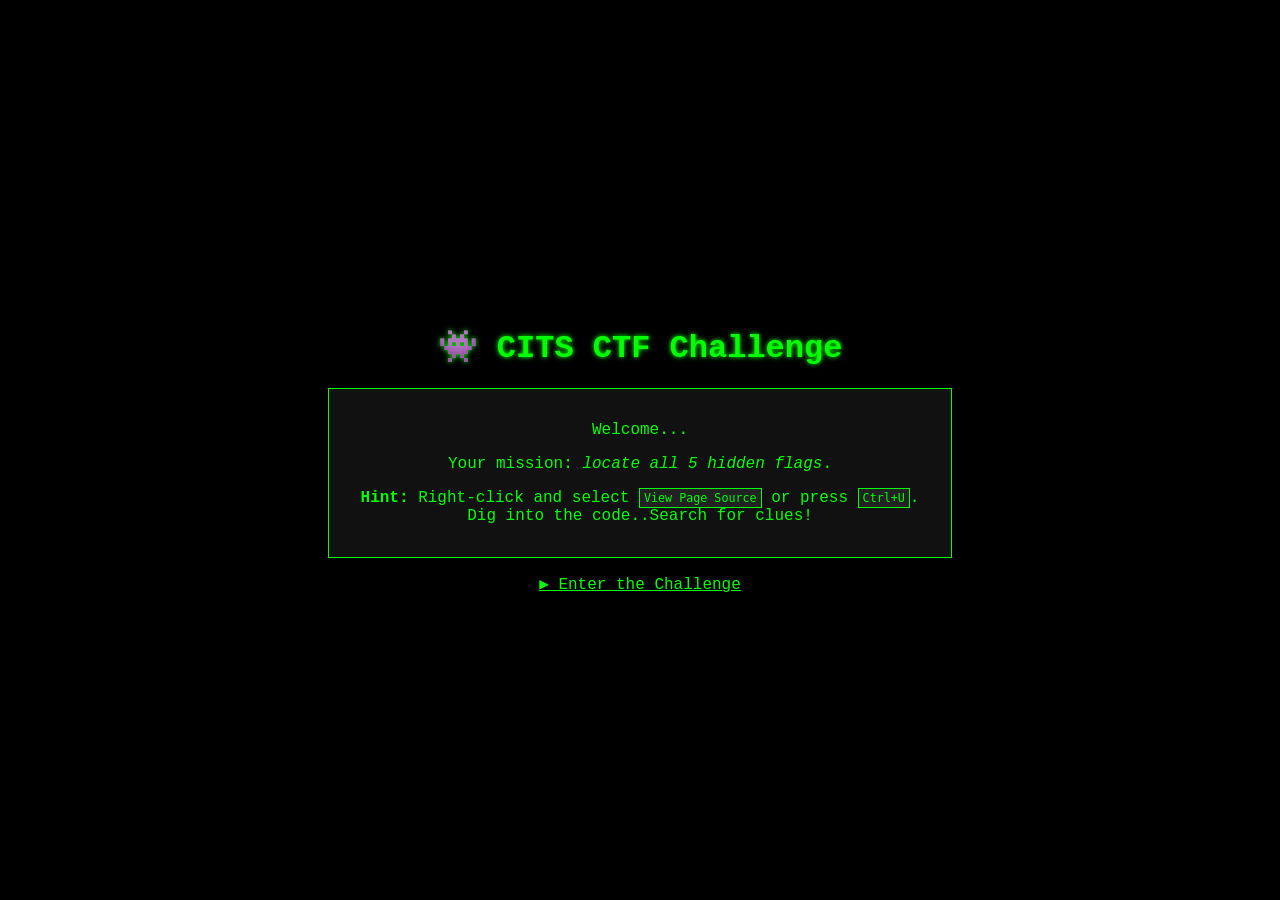
<file: Arduino+RPI-CTF/index.html>
<!DOCTYPE html>
<html lang="en">
<head>
  <meta charset="UTF-8">
  <title> CITS CTF Challenge </title>
  <style>
    body {
      background-color: #000;
      color: #00FF00;
      font-family: 'Courier New', Courier, monospace;
      margin: 0;
      height: 100vh;
      display: flex;
      justify-content: center;
      align-items: center;
      flex-direction: column;
      text-align: center;
    }

    h1 {
      color: #00FF00;
      text-shadow: 0 0 5px #00FF00;
    }

    a {
      color: #00FF00;
      text-decoration: underline;
      margin-top: 1rem;
    }

    a:hover {
      color: #0f0;
      text-shadow: 0 0 10px #0f0;
    }

    .box {
      border: 1px solid #00FF00;
      padding: 1rem 2rem;
      background-color: #111;
      max-width: 600px;
    }

    kbd {
      background-color: #222;
      border: 1px solid #00FF00;
      padding: 2px 4px;
      font-size: 0.9em;
      color: #0f0;
    }
  </style>
</head>
<body>
  <h1>👾 CITS CTF Challenge </h1>
  <div class="box">
    <p>Welcome...</p>
    <p>Your mission: <em>locate all 5 hidden flags</em>.</p>
    <p><strong>Hint:</strong> Right-click and select <kbd>View Page Source</kbd> or press <kbd>Ctrl+U</kbd>.<br>
    Dig into the code..Search for clues!</p>
  </div>

  <a href="challenge1.html">▶ Enter the Challenge</a>

</body>
</html>
</file>
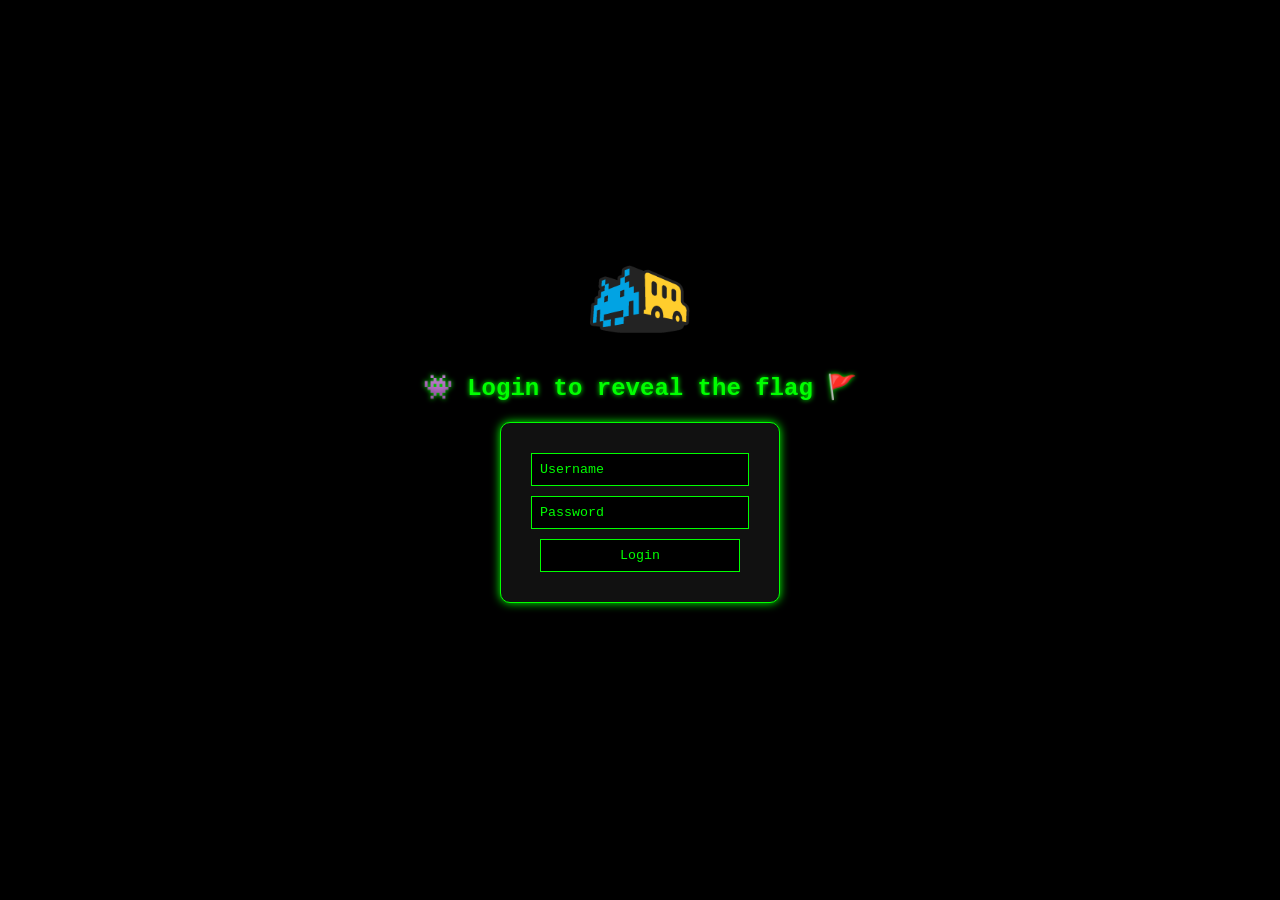
<file: Arduino+RPI-CTF/challenge1.html>
<!DOCTYPE html>
<html lang="en">
<head>
  <meta charset="UTF-8">
  <title>Flag 1 - Challenge</title>
  <style>
    body {
      background-color: #000;
      color: #00FF00;
      font-family: 'Courier New', Courier, monospace;
      margin: 0;
      height: 100vh;
      display: flex;
      justify-content: center;
      align-items: center;
      flex-direction: column;
      text-align: center;
    }

    h2 {
      color: #00FF00;
      text-shadow: 0 0 5px #00FF00;
    }

    img {
      width: 100px;
      margin-bottom: 20px;
    }

    form {
      display: inline-block;
      background-color: #111;
      padding: 20px 30px;
      border-radius: 10px;
      border: 1px solid #00FF00;
      box-shadow: 0 0 10px #00FF00;
    }

    input {
      display: block;
      margin: 10px auto;
      padding: 8px;
      width: 200px;
      background-color: #000;
      color: #00FF00;
      border: 1px solid #00FF00;
      font-family: 'Courier New', Courier, monospace;
    }

    input::placeholder {
      color: #0f0;
    }

    input[type="submit"] {
      cursor: pointer;
      transition: all 0.3s ease;
    }

    input[type="submit"]:hover {
      background-color: #0f0;
      color: #000;
      font-weight: bold;
    }

    #result {
      margin-top: 1rem;
      color: #00FF00;
    }

    a {
      color: #00FF00;
      text-decoration: underline;
    }

    a:hover {
      color: #0f0;
      text-shadow: 0 0 10px #0f0;
    }
  </style>
</head>
<body>
  <!-- 👇 Add your image here -->
  <img src="images/CITS_Logo.png" alt="CITS Logo">
  
  <h2>👾 Login to reveal the flag 🚩</h2>
  <form onsubmit="return checkLogin()">
    <input type="text" id="username" placeholder="Username" required>
    <input type="password" id="password" placeholder="Password" required>
    <input type="submit" value="Login">
  </form>
  <p id="result"></p>

  <script src="credentials.js"></script>
  <script>
    function checkLogin() {
      const user = document.getElementById("username").value;
      const pass = document.getElementById("password").value;

      if (user === decoder(correctUser) && pass === decoder(correctPass)) {
  const flag = "ZmxhZ3t6M3IwYjF0ZX0="; 
  const flagOne = atob(flag);

  document.getElementById("result").innerHTML =
    `✅ Success! Here is your flag: <strong>${flagOne}</strong><br><br>
     📝 <em>Copy this flag into your notepad — you'll need it later!</em><br><br>
     <a href="challenge2.html">➡️ Proceed to Challenge 2</a>`;
} else {
  document.getElementById("result").innerText = "❌ Incorrect! Try again.";
}
return false;

    }
  </script>
</body>
</html>
</file>
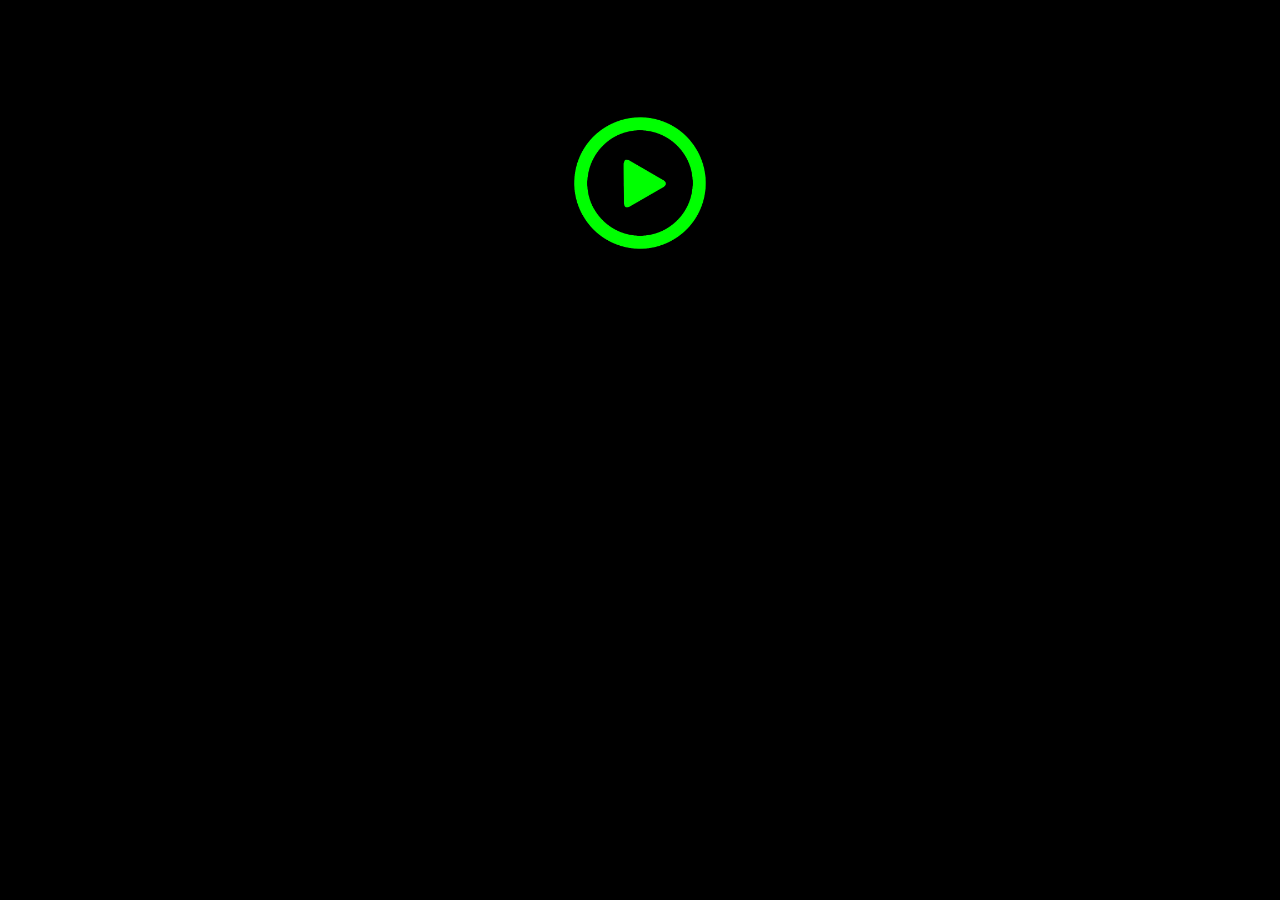
<file: Arduino+RPI-CTF/challenge4.html>
<!DOCTYPE html>
<html lang="en">
<head>
  <meta charset="UTF-8">
  <title>Flag 4 - Challenge</title>
  <style>
    body {
      font-family: 'Courier New', Courier, monospace;
      background-color: #000000;
      color: #00ff00;
      text-align: center;
      padding-top: 100px;
    }

    img {
      width: 150px;
      cursor: pointer;
      transition: transform 0.2s, box-shadow 0.3s ease-in-out;
    }

    #message {
      margin-top: 30px;
      font-size: 1.3rem;
      font-weight: bold;
      color: #00ff00;
      display: none;
    }

    code {
      background-color: #111;
      padding: 3px 6px;
      border-radius: 4px;
      color: #00ff00;
      font-size: 1.1rem;
    }
  </style>
</head>
<body>

  <img src="images/playbutton.png" alt="Secret Icon" onclick="revealSecret()">

  <div id="message">🤫 Secret passcode: <code>let5roll</code><br>Enter this in your terminal to proceed.</div>

  <script>
    function revealSecret() {
      document.getElementById("message").style.display = "block";
    }
  </script>

</body>
</html>
</file>
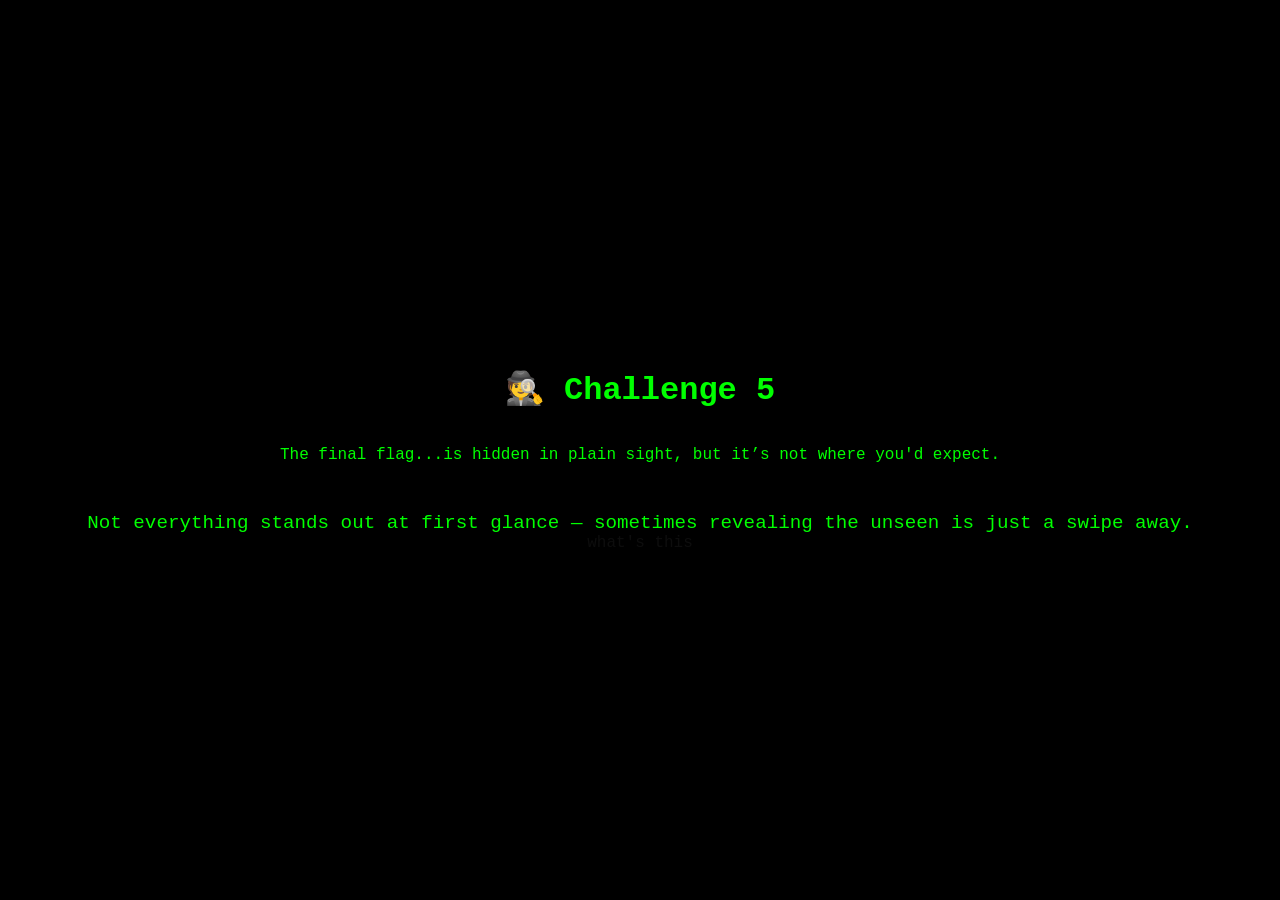
<file: Arduino+RPI-CTF/challenge5.html>
<!DOCTYPE html>
<html lang="en">
<head>
  <meta charset="UTF-8">
  <title>Challenge 5: The QR Trap</title>
  <style>
      body {
      background-color: #000;
      color: #00FF00;
      font-family: 'Courier New', Courier, monospace;
      margin: 0;
      height: 100vh;
      display: flex;
      justify-content: center;
      align-items: center;
      flex-direction: column;
      text-align: center;
    }
    .hint {
      margin-top: 2rem;
      font-size: 1.2rem;
      color: #00FF00;
      font-family: 'Courier New', Courier, monospace;
    }

    a.maybe {
      color: #0d0d0d; 
      text-decoration: none;
    }
  </style>
</head>
<body>
  <h1>🕵️ Challenge 5</h1>
  <p>The final flag...is hidden in plain sight, but it’s not where you'd expect.</p>
  
  <div class="hint">
    Not everything stands out at first glance — sometimes revealing the unseen is just a swipe away.
  </div>

  <a class="maybe" 
     href="https://ctfflag.my.canva.site/hi"
     target="_blank">
     what's this
  </a>

 
</body>
</html>
</file>
